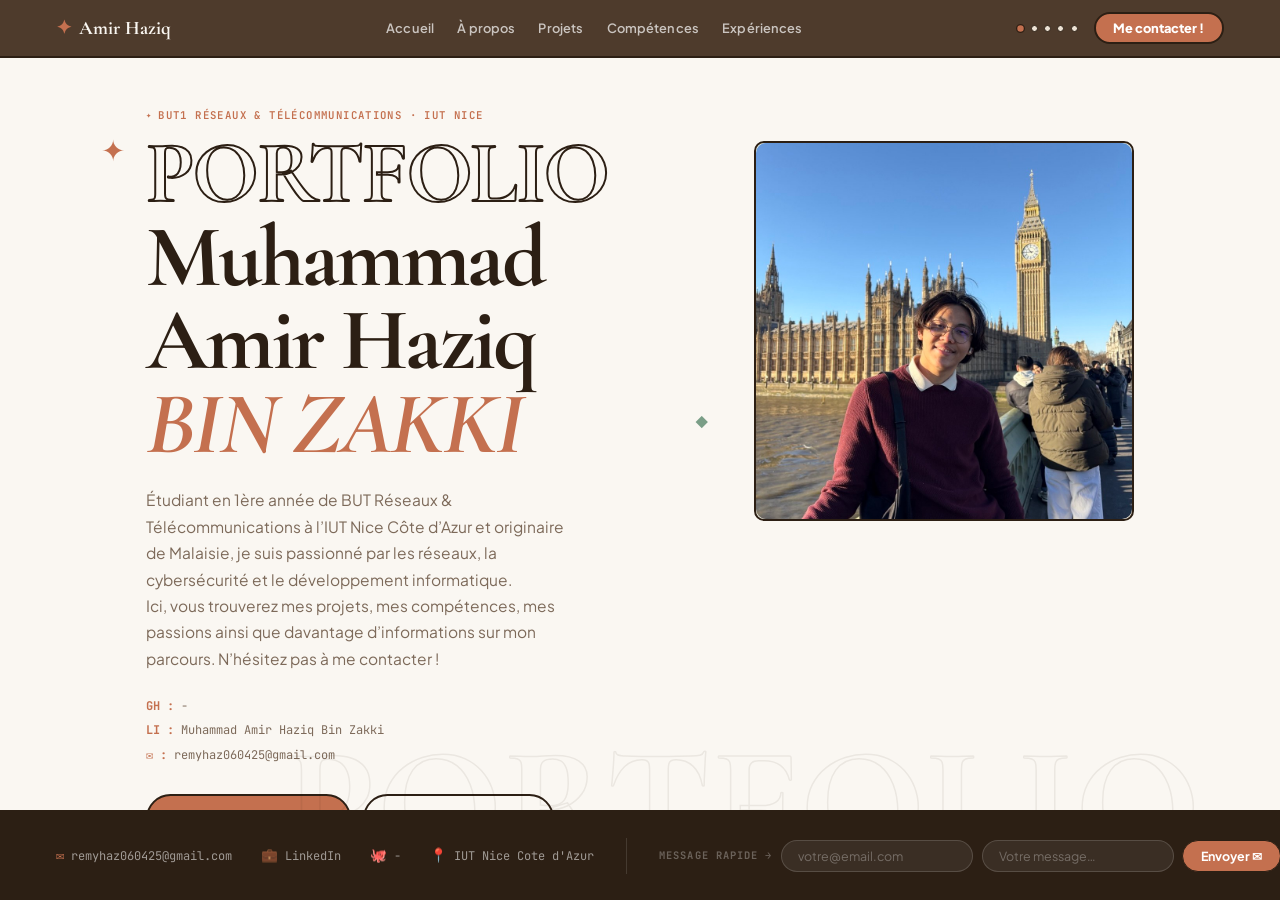
<file: index.html>
<!DOCTYPE html>
<html lang="fr">
<head>
<meta charset="UTF-8">
<meta name="viewport" content="width=device-width, initial-scale=1.0">
<title>Portfolio – Amir Haziq | BUT R&T</title>
<link href="https://fonts.googleapis.com/css2?family=Cormorant+Garamond:ital,wght@0,600;0,700;1,400&family=Plus+Jakarta+Sans:wght@400;500;600;700;800&family=JetBrains+Mono:wght@400;600&display=swap" rel="stylesheet">
<link rel="stylesheet" href="style.css">
<style>

</style>
</head>
<body>

<!-- ══════════════ NAV ══════════════ -->
<nav>
  <a class="nav-logo" href="#" onclick="showPage('home'); return false;">
    <span class="nav-star">✦</span> Amir Haziq
  </a>
  <ul class="nav-links" id="navLinks">
    <li><button onclick="showPage('home')"       data-page="home">Accueil</button></li>
    <li><button onclick="showPage('apropos')"    data-page="apropos">À propos</button></li>
    <li><button onclick="showPage('projets')"    data-page="projets">Projets</button></li>
    <li><button onclick="showPage('competences')" data-page="competences">Compétences</button></li>
    <li><button onclick="showPage('experiences')" data-page="experiences">Expériences</button></li>
  </ul>
  <div style="display:flex;align-items:center;gap:1rem;">
    <div class="nav-dots" id="navDots">
      <div class="dot active" onclick="showPage('home')"        title="Accueil"></div>
      <div class="dot"        onclick="showPage('apropos')"     title="À propos"></div>
      <div class="dot"        onclick="showPage('projets')"     title="Projets"></div>
      <div class="dot"        onclick="showPage('competences')" title="Compétences"></div>
      <div class="dot"        onclick="showPage('experiences')" title="Expériences"></div>
    </div>
    <button class="nav-cta-btn" onclick="focusFooterEmail()">Me contacter !</button>
  </div>
</nav>

<!-- ══════════════ PAGES ══════════════ -->
<div class="pages-wrap">

  <!-- ╔══════════════╗
       ║  1 — HOME   ║
       ╚══════════════╝ -->
  <div class="page active" id="p-home">
    <div class="page-inner">
      <div class="bg-word" style="bottom:0;right:-1%;">PORTFOLIO</div>
      <div class="sparkle sp1" aria-hidden="true">✦</div>
      <div class="sparkle sp2" aria-hidden="true">◆</div>

      <div class="hero-layout">
        <div>
          <div class="eyebrow">BUT1 Réseaux &amp; Télécommunications · IUT Nice</div>
          <h1 class="hero-h1">
            <span class="hero-outline">PORTFOLIO</span>
            <span>Muhammad Amir Haziq<br><em>BIN ZAKKI</em></span>
          </h1>
          <p class="hero-desc">
            Étudiant en 1ère année de BUT Réseaux & Télécommunications à l’IUT Nice Côte d’Azur et originaire de Malaisie, je suis passionné par les réseaux, la cybersécurité et le développement informatique.<br>
            Ici, vous trouverez mes projets, mes compétences, mes passions ainsi que davantage d’informations sur mon parcours. N’hésitez pas à me contacter !
          </p>
          <div class="hero-social">
            <span><strong>GH :</strong> -</span>
            <span href="https://www.linkedin.com/in/muhammad-amir-haziq-bin-zakki-6a9a522b0"><strong>LI :</strong> Muhammad Amir Haziq Bin Zakki</span>
            <span><strong>✉ :</strong> remyhaz060425@gmail.com</span>
          </div>
          <div class="hero-ctas">
            <button class="btn btn-terra" onclick="showPage('apropos')">Découvrir mon profil →</button>
            <a href="cv.pdf" download class="btn btn-outline">Télécharger mon CV </a>
          </div>
        </div>

        <div style="position:relative;">
          <div class="hero-photo">
            <img src="me.jpg" alt="Photo de profil" class="profile-photo">
          </div>
        </div>
      </div>
    </div>
  </div>


  <!-- ╔══════════════╗
       ║  2 — APROPOS║
       ╚══════════════╝ -->
  <div class="page" id="p-apropos">
    <div class="page-inner">
      <div class="bg-word" style="bottom:2%;right:-2%;">ABOUT</div>

      <div class="eyebrow">Qui suis-je ?</div>
      <div class="apropos-layout">
        <div>
          <h2 class="hello-title">Bonjour,<br>Je suis<br><em>Amir Haziq</em></h2>
          <div class="apropos-text">
            <p>Je suis originaire de Malaisie. Après avoir terminé mes études secondaires, j’ai suivi une année de programme préparatoire afin de renforcer mes connaissances académiques et de réfléchir à mon projet d’avenir. À cette époque, poursuivre mes études en France n’était pas vraiment dans mes plans. Cependant, en commençant à apprendre la langue française et à découvrir la culture du pays, j’ai progressivement développé un véritable intérêt pour cette expérience. </p>
            <p>C’est ainsi qu’en 2025, j’ai décidé de venir en France pour poursuivre mes études en BUT Réseaux et Télécommunications à l’IUT Nice Côte d’Azur. Cette formation me permet aujourd’hui de développer des compétences en programmation, en administration Linux, en cybersécurité ainsi qu’en configuration et gestion de réseaux.</p>
            <p>Je suis particulièrement attiré par la cybersécurité, les technologies web et l’innovation technologique. J’aime comprendre le fonctionnement des systèmes, relever des défis techniques et participer à la conception de solutions qui peuvent faciliter le quotidien des utilisateurs tout en restant fiables et sécurisées.</p>
            <p>En dehors de mes études, j’aime voyager et découvrir de nouvelles cultures. Je pratique également le jogging, une activité qui me permet de rester actif et de relever de nouveaux défis. Je suis aussi collectionneur de figurines Pop Mart, avec une préférence particulière pour la série Hirono, dont j’apprécie le design créatif et l’univers artistique.</p>
            <p>À long terme, je souhaite mettre mes compétences au service de projets innovants liés à l’environnement et aux technologies qui facilitent le quotidien des personnes. J’aimerais également contribuer au développement de solutions intelligentes, durables et sécurisées, en combinant réseaux, cybersécurité et intelligence artificielle afin d’avoir un impact positif sur la société et les générations futures.</p>
          </div>
          <a href="https://www.linkedin.com/in/muhammad-amir-haziq-bin-zakki-6a9a522b0" class="linkedin-bar" target="_blank">🔗 ma profil linkedin</a>
        </div>

        <div>
          <div class="info-cards">
            <div class="info-card">
              <div class="ic-icon">🎓</div>
              <div><div class="ic-label">Formation</div><div class="ic-value">BUT R&amp;T – Sophia Antipolis</div></div>
            </div>
            <div class="info-card">
              <div class="ic-icon">📍</div>
              <div><div class="ic-label">Localisation</div><div class="ic-value">Nice / Sophia Antipolis</div></div>
            </div>
            <div class="info-card">
              <div class="ic-icon">🌍</div>
              <div><div class="ic-label">Langues</div><div class="ic-value">Français DELF B1 · Anglais bilingue</div></div>
            </div>
            <div class="info-card">
              <div class="ic-icon">🔍</div>
              <div><div class="ic-label">Recherche</div><div class="ic-value">-</div></div>
            </div>
          </div>
          <div class="photo-stack">
            <div class="stack-photo photo1">
              <img src="London.jpg" alt="London">
              <span class="photo-caption">London</span>
            </div>
            <div class="stack-photo photo2">
              <img src="paris.jpg" alt="Paris">
              <span class="photo-caption">Paris</span>
            </div>
              <div class="stack-photo photo3">
              <img src="barcelona.jpg" alt="Barcelona">
              <span class="photo-caption">Barcelona</span>
            </div>
          </div>
          <div class="photo-stack2">
            <div class="stack-photo photo1">
              <img src="Hirono1.jpg" alt="Hirono">
              <span class="photo-caption">Hirono</span>
            </div>
            <div class="stack-photo photo2">
              <img src="jog.jpg" alt="Joggin">
              <span class="photo-caption">Jogging</span>
            </div>
            <div class="stack-photo photo3">
              <img src="Hirono2.jpg" alt="Hirono">
              <span class="photo-caption">Hirono</span>
            </div>
          </div>
        </div>
      </div>
    </div>
  </div>


  <!-- ╔══════════════╗
       ║  3 — PROJETS║
       ╚══════════════╝ -->
<div class="page" id="p-projets">
  <div class="page-inner">
    <div class="bg-word" style="top:0;right:-2%;font-size:clamp(4rem,9vw,8rem);">
      PROJECTS
    </div>

    <div class="eyebrow">Réalisations</div>
    <h2 class="section-title">Mes projets</h2>

    <div class="projects-grid">

      <!-- SAE21 -->
      <div class="project-card">
        <div class="project-thumb pt-sage"><img src="topo.jpg" alt="Topologie SAE21" style="width: 100%; height: 100%; "></div>
              

        <div class="project-body">
          <span class="project-badge badge-tech">
            Technique - SAE21
          </span>

          <div class="proj-title">
            Configuration d’un réseau d’entreprise
          </div>

          <div class="fiche">
            <div>
              <div class="fiche-label">🎯 Objectif</div>

              <div class="fiche-value">
                Concevoir et configurer un réseau d’entreprise
                sécurisé avec segmentation VLAN et services réseau.
              </div>
            </div>

            <div>
              <div class="fiche-label">⚙️ Actions réalisées</div>

              <ul class="fiche-actions">
                <li>Création du plan d’adressage IPv4</li>
                <li>Configuration des VLANs et routage inter-VLAN</li>
                <li>Mise en place du serveur DHCP</li>
                <li>Tests de connectivité et dépannage réseau</li>
              </ul>
            </div>

            <div>
              <div class="fiche-label">🎯 Enjeux</div>

              <div class="fiche-value">
                Ce projet avait pour enjeu de concevoir un réseau d’entreprise capable d’assurer une communication fiable et sécurisée entre différents services. Il était important de mettre en place une architecture organisée permettant de limiter les risques de sécurité tout en garantissant la connectivité et la disponibilité des ressources réseau.
              </div>
            </div>

            <div>
              <div class="fiche-label">💭 Mon retour personnel</div>

              <div class="fiche-value">
                Ce projet a été l’un des plus enrichissants de ma formation car il m’a permis de mettre en pratique plusieurs notions étudiées en cours. La configuration des VLANs et du routage inter-VLAN m’a aidé à mieux comprendre le fonctionnement réel d’un réseau d’entreprise. J’ai également développé ma capacité à analyser et résoudre des problèmes de connectivité de manière méthodique, ce qui a renforcé mon intérêt pour l’administration des réseaux.
              </div>
            </div>

            <div>
              <div class="fiche-label">🛠️ Technos</div>

              <div class="fiche-tags">
                <span class="tag">Cisco Packet Tracer</span>
                <span class="tag">VLAN</span>
                <span class="tag">DHCP</span>
                <span class="tag">IPv4</span>
                <span class="tag">EIGRP</span>
                <span class="tag">NAT</span>
                <span class="tag">ACL</span>
              </div>
            </div>

            <div class="fiche-proof">
              📎 Documents du projet
            </div>

            <div class="fiche-tags" style="margin-top:.6rem;">
              <a href="SAE21_Rapport.pdf" target="_blank" class="tag">📄 Rapport</a>
              <a href="SAE21_Topologie.pkt" download class="tag">🌐 Packet Tracer</a>
            </div>
          </div>
        </div>
      </div>

      <!-- R111 -->
      <div class="project-card">
        <div class="project-thumb pt-terra">🌍</div>

        <div class="project-body">
          <span class="project-badge badge-nontech">
            Non Technique - R111
          </span>

          <div class="proj-title">
            Comparaison culturelle France – Malaisie
          </div>

          <div class="fiche">
            <div>
              <div class="fiche-label">🎯 Objectif</div>

              <div class="fiche-value">
                Présenter les différences culturelles et les habitudes
                de communication entre la France et la Malaisie dans un
                contexte universitaire et professionnel.
              </div>
            </div>

            <div>
              <div class="fiche-label">⚙️ Actions réalisées</div>

              <ul class="fiche-actions">
                <li>Recherche et analyse interculturelle</li>
                <li>Création d’un support de présentation</li>
                <li>Présentation orale en français</li>
                <li>Travail collaboratif et communication professionnelle</li>
              </ul>
            </div>

            <div>
              <div class="fiche-label">🎯 Enjeux</div>

              <div class="fiche-value">
                En tant qu’étudiant malaisien en France, ce projet m’a permis de mieux comprendre les différences culturelles qui peuvent influencer la communication, les études et le travail en équipe. L’enjeu principal était d’identifier ces différences afin de faciliter l’intégration dans un environnement international et d’éviter les incompréhensions culturelles.
              </div>
            </div>

            <div>
              <div class="fiche-label">💭 Mon retour personnel</div>

              <div class="fiche-value">
                Ce projet m’a particulièrement intéressé car il était directement lié à mon expérience en France. En comparant les habitudes françaises et malaisiennes, j’ai pu mieux comprendre certaines situations rencontrées dans la vie quotidienne et à l’université. Cette réflexion m’a également permis d’améliorer ma communication avec des personnes de cultures différentes.
              </div>
            </div>

            <div>
              <div class="fiche-label">🛠️ Compétences</div>

              <div class="fiche-tags">
                <span class="tag">Communication</span>
                <span class="tag">Travail d’équipe</span>
                <span class="tag">Présentation orale</span>
                <span class="tag">Interculturel</span>
              </div>
            </div>

            

            <div class="fiche-proof">
              📎 Présentations
            </div>

            <div class="fiche-tags" style="margin-top:.6rem;">
              <a href="R111_1.pdf" target="_blank" class="tag">
                📊 Rythmes scolaires
              </a>

              <a href="R111_2.pdf" target="_blank" class="tag">
                📊 L’ÉDUCATION DES ENFANTS
              </a>
            </div>
          </div>
        </div>
      </div>

      <!--
      <div class="project-card">
        <div class="project-thumb pt-rose">📋</div>

        <div class="project-body">
          <span class="project-badge badge-nontech">
            Non technique
          </span>

          <div class="proj-title">
            [Nom du projet]
          </div>

          <div class="fiche">
            <div>
              <div class="fiche-label">🎯 Objectif</div>

              <div class="fiche-value">
                [Description du projet]
              </div>
            </div>

            <div>
              <div class="fiche-label">⚙️ Actions réalisées</div>

              <ul class="fiche-actions">
                <li>[Action 1]</li>
                <li>[Action 2]</li>
                <li>[Action 3]</li>
              </ul>
            </div>

            <div>
              <div class="fiche-label">🛠️ Compétences</div>

              <div class="fiche-tags">
                <span class="tag">Communication</span>
                <span class="tag">Rédaction</span>
                <span class="tag">Équipe</span>
              </div>
            </div>

            <div class="fiche-proof">
              📎 Rapport PDF · <a href="#">Voir →</a>
            </div>
          </div>
        </div>
      </div>
      -->

    </div>
  </div>
</div>


   <!--╔════════════════════╗
       ║  4 — COMPÉTENCES   ║
       ╚════════════════════╝-->
  <div class="page" id="p-competences">
    <div class="page-inner">
      <div class="bg-word" style="bottom:0;left:-1%;font-size:clamp(5rem,10vw,9rem);">SKILLS</div>

      <div class="eyebrow">Savoir-faire</div>
      <h2 class="section-title">Compétences</h2>

      <div class="skills-layout">
                <div class="skill-cat">
          <div class="skill-cat-hd">
            <div class="skill-cat-icon">🔌</div>
            <span class="skill-cat-name">Réseaux</span>
          </div>
          
          <div class="skill-item">
            <div class="skill-row">
              <span class="skill-name">GNS3</span>
              <span class="skill-lv lv-m">Intermédiaire</span>
            </div>
            <div class="skill-bar"><div class="skill-fill f-terra" style="width:60%"></div></div>
          </div>
        <!---
          <div class="skill-item">
            <div class="skill-row">
              <span class="skill-name">Configuration Cisco IOS</span>
              <span class="skill-lv lv-m">Intermédiaire</span>
            </div>
            <div class="skill-bar"><div class="skill-fill f-terra" style="width:55%"></div></div>
          </div>
        -->
          <div class="skill-item">
            <div class="skill-row">
              <span class="skill-name">Cisco Packet Tracer</span>
              <span class="skill-lv lv-g">Bon niveau</span>
            </div>
            <div class="skill-bar"><div class="skill-fill f-sage" style="width:70%"></div></div>
          </div>

          <div class="skill-item">
            <div class="skill-row">
              <span class="skill-name">Wireshark</span>
              <span class="skill-lv lv-b">Débutant</span>
            </div>
            <div class="skill-bar"><div class="skill-fill f-rose" style="width:40%"></div></div>
          </div>
        </div>


        <div class="skill-cat">
          <div class="skill-cat-hd">
            <div class="skill-cat-icon">📡</div>
            <span class="skill-cat-name">Télécommunications</span>
          </div>

          <div class="skill-item">
            <div class="skill-row">
              <span class="skill-name">Asterisk PBX</span>
              <span class="skill-lv lv-m">Intermédiaire</span>
            </div>
            <div class="skill-bar"><div class="skill-fill f-terra" style="width:55%"></div></div>
          </div>

          <div class="skill-item">
            <div class="skill-row">
              <span class="skill-name">Linphone / VoIP</span>
              <span class="skill-lv lv-m">Intermédiaire</span>
            </div>
            <div class="skill-bar"><div class="skill-fill f-terra" style="width:50%"></div></div>
          </div>

          <div class="skill-item">
            <div class="skill-row">
              <span class="skill-name">LoRa / IoT Networks</span>
              <span class="skill-lv lv-b">Débutant</span>
            </div>
            <div class="skill-bar"><div class="skill-fill f-rose" style="width:40%"></div></div>
          </div>
          
          <div class="skill-item">
            <div class="skill-row">
              <span class="skill-name">SIP Protocol</span>
              <span class="skill-lv lv-b">Débutant</span>
            </div>
            <div class="skill-bar"><div class="skill-fill f-rose" style="width:35%"></div></div>
          </div>
        </div>
      

        <div class="skill-cat">
          <div class="skill-cat-hd">
            <div class="skill-cat-icon">🖥️</div>
            <span class="skill-cat-name">Informatique</span>
          </div>

          <div class="skill-item">
            <div class="skill-row">
              <span class="skill-name">HTML5 / CSS3</span>
              <span class="skill-lv lv-g">Bon niveau</span>
            </div>
            <div class="skill-bar"><div class="skill-fill f-sage" style="width:70%"></div></div>
          </div>

          <div class="skill-item">
            <div class="skill-row">
              <span class="skill-name">PHP / MySQL</span>
              <span class="skill-lv lv-m">Intermédiaire</span>
            </div>
            <div class="skill-bar"><div class="skill-fill f-terra" style="width:55%"></div></div>
          </div>

          <div class="skill-item">
            <div class="skill-row">
              <span class="skill-name">Python</span>
              <span class="skill-lv lv-m">Intermédiaire</span>
            </div>
            <div class="skill-bar"><div class="skill-fill f-terra" style="width:55%"></div></div>
          </div>

          <div class="skill-item">
            <div class="skill-row">
              <span class="skill-name">Linux (CLI)</span>
              <span class="skill-lv lv-m">Intermédiaire</span>
            </div>
            <div class="skill-bar"><div class="skill-fill f-terra" style="width:60%"></div></div>
          </div>

          <div class="skill-item">
            <div class="skill-row">
              <span class="skill-name">C / C++</span>
              <span class="skill-lv lv-b">Débutant</span>
            </div>
            <div class="skill-bar"><div class="skill-fill f-rose" style="width:35%"></div></div>
          </div>
        </div>


        <div class="skill-cat">
          <div class="skill-cat-hd">
            <div class="skill-cat-icon">🤝</div>
            <span class="skill-cat-name">Soft Skills</span>
          </div>

          <div class="skill-item">
            <div class="skill-row">
              <span class="skill-name">Travail en équipe</span>
              <span class="skill-lv lv-g">Fort</span>
            </div>
            <div class="skill-bar"><div class="skill-fill f-sage" style="width:85%"></div></div>
          </div>

          <div class="skill-item">
            <div class="skill-row">
              <span class="skill-name">Résolution de problèmes</span>
              <span class="skill-lv lv-g">Fort</span>
            </div>
            <div class="skill-bar"><div class="skill-fill f-sage" style="width:80%"></div></div>
          </div>

          <div class="skill-item">
            <div class="skill-row">
              <span class="skill-name">Adaptabilité</span>
              <span class="skill-lv lv-g">Fort</span>
            </div>
            <div class="skill-bar"><div class="skill-fill f-sage" style="width:85%"></div></div>
          </div>

          <div class="skill-item">
            <div class="skill-row">
              <span class="skill-name">Autonomie</span>
              <span class="skill-lv lv-m">Intermédiaire</span>
            </div>
            <div class="skill-bar"><div class="skill-fill f-terra" style="width:70%"></div></div>
          </div>
        </div>
      </div>

      <div class="hashtag-row">
        <span class="hashtag">#Curiosité</span>
        <span class="hashtag">#Rigueur</span>
        <span class="hashtag">#Travail-en-équipe</span>
        <span class="hashtag">#Adaptabilité</span>
        <span class="hashtag">#Autonomie</span>
      </div>
    </div>
  </div>


   <!--╔════════════════════╗
       ║  5 — EXPÉRIENCES   ║
       ╚════════════════════╝-->
      <div class="page" id="p-experiences">
        <div class="page-inner">

          <div class="bg-word"
              style="top:0;right:-2%;font-size:clamp(4rem,8vw,7rem);">
            EXPÉRIENCES
          </div>

          <div class="eyebrow">Parcours</div>
          <h2 class="section-title">Formation & Expériences</h2>

          <div class="exp-layout">

            <!-- LEFT COLUMN -->
            <div>

              <div class="exp-section-title">Éducation</div>

              <div class="timeline">

                <div class="tl-item">
                  <div class="tl-date">Sept. 2025 – Aujourd'hui</div>
                  <div class="tl-title">BUT Réseaux & Télécommunications</div>
                  <div class="tl-place">IUT Nice Côte d'Azur – Sophia Antipolis</div>
                  <div class="tl-desc">
                    Formation en réseaux, télécommunications, systèmes,
                    cybersécurité et développement informatique.
                  </div>
                </div>

                <div class="tl-item">
                  <div class="tl-date">Août 2024 – Juillet 2025</div>
                  <div class="tl-title">
                    Préparation à la poursuite d'études en France
                  </div>
                  <div class="tl-place">Institut Franco-Malaisien (MFI)</div>
                  <div class="tl-desc">
                    Préparation académique en français et obtention du DELF B1.
                  </div>
                </div>

                <div class="tl-item">
                  <div class="tl-date">2019 – 2024</div>
                  <div class="tl-title">
                    SPM (équivalent du Baccalauréat scientifique français)
                  </div>
                  <div class="tl-place">MRSM Felda Trolak</div>
                  <div class="tl-desc">
                    Formation scientifique avec spécialisation en mathématiques
                    et sciences.
                  </div>
                </div>

              </div>

              <!-- LANGUES -->
              <div class="skill-cat" style="margin-top:1.5rem;">

                <div class="skill-cat-hd">
                  <div class="skill-cat-icon">🌍</div>
                  <span class="skill-cat-name">Langues</span>
                </div>

                <div class="skill-item">
                  <div class="skill-row">
                    <span class="skill-name">Malais</span>
                    <span class="skill-lv lv-g">Natif</span>
                  </div>
                  <div class="skill-bar">
                    <div class="skill-fill f-sage" style="width:100%"></div>
                  </div>
                </div>

                <div class="skill-item">
                  <div class="skill-row">
                    <span class="skill-name">Anglais</span>
                    <span class="skill-lv lv-g">Bilingue</span>
                  </div>
                  <div class="skill-bar">
                    <div class="skill-fill f-sage" style="width:95%"></div>
                  </div>
                </div>

                <div class="skill-item">
                  <div class="skill-row">
                    <span class="skill-name">Français</span>
                    <span class="skill-lv lv-m">DELF B1</span>
                  </div>
                  <div class="skill-bar">
                    <div class="skill-fill f-terra" style="width:65%"></div>
                  </div>
                </div>

              </div>

            </div>

            <!-- RIGHT COLUMN -->
            <div>

              <!-- THALES -->
              <div class="project-card"
                  style="width:100%;max-width:none;margin-bottom:1rem;">

                <div class="project-thumb pt-sage">
                  <!---
                  <img src="thales.jpg"
                      alt="Projet THALES"
                      style="width:100%;height:100%;object-fit:cover;">
                -->
                </div>

                <div class="project-body">

                  <span class="project-badge badge-tech">
                    Projet principal
                  </span>

                  <div class="proj-title">
                    SAÉ – THALES ALENIA SPACE
                  </div>

                  <div class="fiche-value">
                    Développement d'une solution technique en équipe
                    dans le cadre d'une collaboration avec THALES ALENIA SPACE.
                    Gestion de projet, électronique, développement web
                    et intégration système.
                  </div>

                  <div class="fiche-tags" style="margin-top:1rem;">
                    <a href="rapport-thales.pdf" class="tag">
                      📄 Rapport
                    </a>

                    <a href="presentation-thales.pdf" class="tag">
                      📊 Présentation
                    </a>
                  </div>

                  <a href="#" class="btn btn-terra" onclick="openModal('thales')" style="width:auto;padding:.20rem .50rem;margin-top: 10px;">
                    Voir plus
                  </a>

                </div>
              </div>

              <!-- SMALL PROJECTS -->
              <div style="
                display:grid;
                grid-template-columns:1fr 1fr;
                gap:1rem;
              ">

                <!-- MFI -->
                <div class="project-card"
                    style="width:100%;max-width:none;">

                  <div class="project-thumb pt-terra">
                    <img src="canes.jpg"
                        alt="Canne intelligente"
                        style="width:100%;height:100%;object-fit:cover;">
                  </div>

                  <div class="project-body">

                    <span class="project-badge badge-tech">
                      2025
                    </span>

                    <div class="proj-title">
                      Projet Final MFI
                    </div>

                    <div class="fiche-value">
                      Conception d'une canne intelligente destinée
                      aux personnes malvoyantes.
                    </div>

                    <div class="fiche-tags" style="margin-top:1rem;">
                      <a href="rapport-mfi.pdf" class="tag">
                        📄 Rapport
                      </a>

                      <a href="presentation-mfi.pdf" class="tag">
                        📊 Présentation
                      </a>
                    </div>

                    <a href="#" class="btn btn-sage" onclick="openModal('mfi')" style="width:auto;padding:.20rem .50rem;margin-top: 10px;">
                        Voir plus
                    </a>

                  </div>
                </div>

                <!-- LYCEE -->
                <div class="project-card"
                    style="width:100%;max-width:none;">

                  <div class="project-thumb pt-rose">
                    🎒
                  </div>

                  <div class="project-body">

                    <span class="project-badge badge-nontech">
                      2022
                    </span>

                    <div class="proj-title">
                      Innovation Lycée
                    </div>

                    <div class="fiche-value">
                      Développement d'un sac intelligent de
                      distanciation sociale intégrant des capteurs
                      de proximité.
                    </div>

                    <a href="#" class="btn btn-outline" onclick="openModal('innovation')" style="width:auto;padding:.20rem .50rem;margin-top: 10px;">
                        Voir plus
                    </a>

                  </div>
                </div>

              </div>

              <!-- CV -->
              <div class="cv-strip" style="margin-top:1rem;">

                <div>
                  <h4>
                    Muhammad Amir Haziq Bin Zakki – Portfolio 2026
                  </h4>

                  <p>
                    BUT Réseaux & Télécommunications ·
                    IUT Nice Côte d'Azur
                  </p>
                </div>

                <a href="cv.pdf"
                  download
                  class="btn btn-ink">
                  ⬇ Télécharger mon CV
                </a>

              </div>

            </div>

          </div>

        </div>
      </div>
  </div>

</div> <!---end .pages-wrap -->


<!-- ══════════════════════════════════════
     CONTACT FOOTER — always visible
══════════════════════════════════════ -->
<footer class="contact-footer">
  <!-- Contact links -->
  <div class="cf-links">
    <a href="mailto:remyhaz060425@gmail.com" class="cf-link">
      <span class="cf-icon">✉</span> remyhaz060425@gmail.com
    </a>
    <a href="https://www.linkedin.com/in/muhammad-amir-haziq-bin-zakki-6a9a522b0" class="cf-link" target="_blank">
      <span class="cf-icon">💼</span> LinkedIn
    </a>
    <a href="https://github.com/[pseudo]" class="cf-link" target="_blank">
      <span class="cf-icon">🐙</span> -
    </a>
    <span class="cf-link" style="cursor:default;">
      <span class="cf-icon">📍</span> IUT Nice Cote d'Azur
    </span>
  </div>

  <div class="cf-divider"></div>

  <!-- Quick email form -->
  <div class="cf-form">
    <span class="cf-form-label">Message rapide →</span>
    <input class="cf-input" id="cfEmail" type="email" placeholder="votre@email.com">
    <input class="cf-msg"   id="cfMsg"   type="text"  placeholder="Votre message…">
    <button class="cf-btn" onclick="handleFooterSend()">Envoyer ✉</button>
  </div>

  <!-- Page label -->
  <div class="cf-page-info">
    <span class="cf-page-num" id="cfPageNum">01</span>
    <span class="cf-page-name" id="cfPageName">Accueil</span>
  </div>
</footer>


<script src="script.js"></script>

<div id="projectModal" class="modal">

  <div class="modal-content">

    <span class="close-modal" onclick="closeModal()">
      &times;
    </span>

    <div id="modalBody"></div>

  </div>

</div>

</body>
</html>
</file>
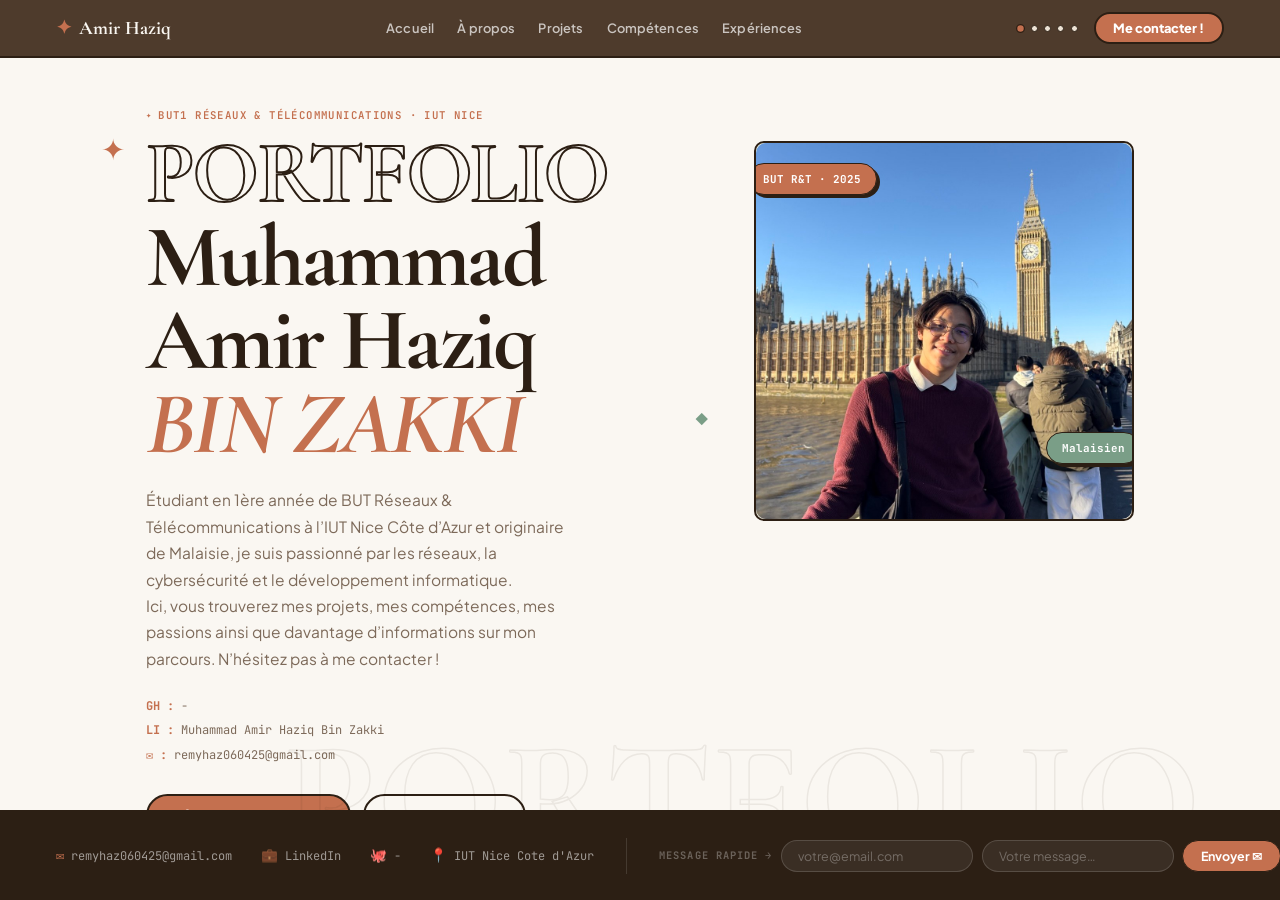
<file: Portfolio.html>
<!DOCTYPE html>
<html lang="fr">
<head>
<meta charset="UTF-8">
<meta name="viewport" content="width=device-width, initial-scale=1.0">
<title>Portfolio – Amir Haziq | BUT R&T</title>
<link href="https://fonts.googleapis.com/css2?family=Cormorant+Garamond:ital,wght@0,600;0,700;1,400&family=Plus+Jakarta+Sans:wght@400;500;600;700;800&family=JetBrains+Mono:wght@400;600&display=swap" rel="stylesheet">
<link rel="stylesheet" href="style.css">
<style>

</style>
</head>
<body>

<!-- ══════════════ NAV ══════════════ -->
<nav>
  <a class="nav-logo" href="#" onclick="showPage('home'); return false;">
    <span class="nav-star">✦</span> Amir Haziq
  </a>
  <ul class="nav-links" id="navLinks">
    <li><button onclick="showPage('home')"       data-page="home">Accueil</button></li>
    <li><button onclick="showPage('apropos')"    data-page="apropos">À propos</button></li>
    <li><button onclick="showPage('projets')"    data-page="projets">Projets</button></li>
    <li><button onclick="showPage('competences')" data-page="competences">Compétences</button></li>
    <li><button onclick="showPage('experiences')" data-page="experiences">Expériences</button></li>
  </ul>
  <div style="display:flex;align-items:center;gap:1rem;">
    <div class="nav-dots" id="navDots">
      <div class="dot active" onclick="showPage('home')"        title="Accueil"></div>
      <div class="dot"        onclick="showPage('apropos')"     title="À propos"></div>
      <div class="dot"        onclick="showPage('projets')"     title="Projets"></div>
      <div class="dot"        onclick="showPage('competences')" title="Compétences"></div>
      <div class="dot"        onclick="showPage('experiences')" title="Expériences"></div>
    </div>
    <button class="nav-cta-btn" onclick="focusFooterEmail()">Me contacter !</button>
  </div>
</nav>

<!-- ══════════════ PAGES ══════════════ -->
<div class="pages-wrap">

  <!-- ╔══════════════╗
       ║  1 — HOME   ║
       ╚══════════════╝ -->
  <div class="page active" id="p-home">
    <div class="page-inner">
      <div class="bg-word" style="bottom:0;right:-1%;">PORTFOLIO</div>
      <div class="sparkle sp1" aria-hidden="true">✦</div>
      <div class="sparkle sp2" aria-hidden="true">◆</div>

      <div class="hero-layout">
        <div>
          <div class="eyebrow">BUT1 Réseaux &amp; Télécommunications · IUT Nice</div>
          <h1 class="hero-h1">
            <span class="hero-outline">PORTFOLIO</span>
            <span>Muhammad Amir Haziq<br><em>BIN ZAKKI</em></span>
          </h1>
          <p class="hero-desc">
            Étudiant en 1ère année de BUT Réseaux & Télécommunications à l’IUT Nice Côte d’Azur et originaire de Malaisie, je suis passionné par les réseaux, la cybersécurité et le développement informatique.<br>
            Ici, vous trouverez mes projets, mes compétences, mes passions ainsi que davantage d’informations sur mon parcours. N’hésitez pas à me contacter !
          </p>
          <div class="hero-social">
            <span><strong>GH :</strong> -</span>
            <span href="www.linkedin.com/in/muhammad-amir-haziq-bin-zakki-6a9a522b0"><strong>LI :</strong> Muhammad Amir Haziq Bin Zakki</span>
            <span><strong>✉ :</strong> remyhaz060425@gmail.com</span>
          </div>
          <div class="hero-ctas">
            <button class="btn btn-terra" onclick="showPage('apropos')">Découvrir mon profil →</button>
            <button class="btn btn-outline" onclick="showPage('projets')">Voir mes projets</button>
          </div>
        </div>

        <div style="position:relative;">
          <div class="hero-photo">
            <span class="hf-badge hf1">BUT R&amp;T · 2025</span>
            <img src="me.jpg" alt="Photo de profil" class="profile-photo">
            <span class="hf-badge hf2">Malaisien</span>
          </div>
        </div>
      </div>
    </div>
  </div>


  <!-- ╔══════════════╗
       ║  2 — APROPOS║
       ╚══════════════╝ -->
  <div class="page" id="p-apropos">
    <div class="page-inner">
      <div class="bg-word" style="bottom:2%;right:-2%;">ABOUT</div>

      <div class="eyebrow">Qui suis-je ?</div>
      <div class="apropos-layout">
        <div>
          <h2 class="hello-title">Hello,<br>Je suis<br><em>Amir Haziq</em></h2>
          <div class="apropos-text">
            <p>Originaire de Malaisie, j’ai d’abord suivi une année de programme préparatoire dans mon pays afin de renforcer mes connaissances académiques et de mieux définir mon projet d’études. En 2025, j’ai choisi de poursuivre mon parcours en France en intégrant le BUT Réseaux et Télécommunications à l’IUT Nice Côte d’Azur, un domaine qui correspond pleinement à mes centres d’intérêt. </p>
            <p>Au cours de ma formation, je développe des compétences en programmation, en administration Linux, en cybersécurité ainsi qu’en configuration et gestion de réseaux. Je m’intéresse également aux technologies web, aux systèmes connectés et aux solutions intelligentes basées sur l’intelligence artificielle. </p>
            <p>À long terme, je souhaite mettre mes compétences au service de projets innovants liés à l’environnement et aux technologies qui facilitent le quotidien des personnes. J’aimerais également contribuer au développement de solutions intelligentes, durables et sécurisées, en combinant réseaux, cybersécurité et intelligence artificielle afin d’avoir un impact positif sur la société et les générations futures.</p>
            <p>Mon objectif : m'orienter vers [cybersécurité / développement / administration systèmes].</p>
          </div>
          <a href="www.linkedin.com/in/muhammad-amir-haziq-bin-zakki-6a9a522b0" class="linkedin-bar" target="_blank">🔗 ma profil linkedin</a>
        </div>

        <div>
          <div class="info-cards">
            <div class="info-card">
              <div class="ic-icon">🎓</div>
              <div><div class="ic-label">Formation</div><div class="ic-value">BUT R&amp;T – Sophia Antipolis</div></div>
            </div>
            <div class="info-card">
              <div class="ic-icon">📍</div>
              <div><div class="ic-label">Localisation</div><div class="ic-value">Nice / Sophia Antipolis</div></div>
            </div>
            <div class="info-card">
              <div class="ic-icon">🌍</div>
              <div><div class="ic-label">Langues</div><div class="ic-value">Français · Anglais B2</div></div>
            </div>
            <div class="info-card">
              <div class="ic-icon">🔍</div>
              <div><div class="ic-label">Recherche</div><div class="ic-value">-</div></div>
            </div>
          </div>
          <div class="contact-card">
            <h3>Contact</h3>
            <div class="cc-row"><span class="cc-icon">📍</span> Sophia Antipolis, France</div>
            <div class="cc-row"><span class="cc-icon">✉</span> remyhaz060425@gmail.com</div>
            <div class="cc-row"><span class="cc-icon">🐙</span> -</div>
            <div class="cc-row"><span class="cc-icon">💼</span> -</div>
          </div>
        </div>
      </div>
    </div>
  </div>


  <!-- ╔══════════════╗
       ║  3 — PROJETS║
       ╚══════════════╝ -->
<div class="page" id="p-projets">
  <div class="page-inner">
    <div class="bg-word" style="top:0;right:-2%;font-size:clamp(4rem,9vw,8rem);">
      PROJECTS
    </div>

    <div class="eyebrow">Réalisations</div>
    <h2 class="section-title">Mes projets</h2>

    <div class="projects-grid">

      <!-- SAE21 -->
      <div class="project-card">
        <div class="project-thumb pt-sage">🌐</div>

        <div class="project-body">
          <span class="project-badge badge-tech">
            Technique - SAE21
          </span>

          <div class="proj-title">
            Configuration d’un réseau d’entreprise
          </div>

          <div class="fiche">
            <div>
              <div class="fiche-label">🎯 Objectif</div>

              <div class="fiche-value">
                Concevoir et configurer un réseau d’entreprise
                sécurisé avec segmentation VLAN et services réseau.
              </div>
            </div>

            <div>
              <div class="fiche-label">⚙️ Actions réalisées</div>

              <ul class="fiche-actions">
                <li>Création du plan d’adressage IPv4</li>
                <li>Configuration des VLANs et routage inter-VLAN</li>
                <li>Mise en place du serveur DHCP</li>
                <li>Tests de connectivité et dépannage réseau</li>
              </ul>
            </div>

            <div>
              <div class="fiche-label">🛠️ Technos</div>

              <div class="fiche-tags">
                <span class="tag">Cisco Packet Tracer</span>
                <span class="tag">VLAN</span>
                <span class="tag">DHCP</span>
                <span class="tag">IPv4</span>
              </div>
            </div>

            <div class="fiche-proof">
              📎 Schéma réseau + rapport PDF · <a href="#">Voir →</a>
            </div>
          </div>
        </div>
      </div>

      <!-- R111 -->
      <div class="project-card">
        <div class="project-thumb pt-terra">🌍</div>

        <div class="project-body">
          <span class="project-badge badge-nontech">
            Non Technique - R111
          </span>

          <div class="proj-title">
            Comparaison culturelle France – Malaisie
          </div>

          <div class="fiche">
            <div>
              <div class="fiche-label">🎯 Objectif</div>

              <div class="fiche-value">
                Présenter les différences culturelles et les habitudes
                de communication entre la France et la Malaisie dans un
                contexte universitaire et professionnel.
              </div>
            </div>

            <div>
              <div class="fiche-label">⚙️ Actions réalisées</div>

              <ul class="fiche-actions">
                <li>Recherche et analyse interculturelle</li>
                <li>Création d’un support de présentation</li>
                <li>Présentation orale en français</li>
                <li>Travail collaboratif et communication professionnelle</li>
              </ul>
            </div>

            <div>
              <div class="fiche-label">🛠️ Compétences</div>

              <div class="fiche-tags">
                <span class="tag">Communication</span>
                <span class="tag">Travail d’équipe</span>
                <span class="tag">Présentation orale</span>
                <span class="tag">Interculturel</span>
              </div>
            </div>

            <div class="fiche-proof">
              📎 Diaporama + présentation orale · <a href="#">Voir →</a>
            </div>
          </div>
        </div>
      </div>

      <!--
      <div class="project-card">
        <div class="project-thumb pt-rose">📋</div>

        <div class="project-body">
          <span class="project-badge badge-nontech">
            Non technique
          </span>

          <div class="proj-title">
            [Nom du projet]
          </div>

          <div class="fiche">
            <div>
              <div class="fiche-label">🎯 Objectif</div>

              <div class="fiche-value">
                [Description du projet]
              </div>
            </div>

            <div>
              <div class="fiche-label">⚙️ Actions réalisées</div>

              <ul class="fiche-actions">
                <li>[Action 1]</li>
                <li>[Action 2]</li>
                <li>[Action 3]</li>
              </ul>
            </div>

            <div>
              <div class="fiche-label">🛠️ Compétences</div>

              <div class="fiche-tags">
                <span class="tag">Communication</span>
                <span class="tag">Rédaction</span>
                <span class="tag">Équipe</span>
              </div>
            </div>

            <div class="fiche-proof">
              📎 Rapport PDF · <a href="#">Voir →</a>
            </div>
          </div>
        </div>
      </div>
      -->

    </div>
  </div>
</div>


   <!--╔════════════════════╗
       ║  4 — COMPÉTENCES   ║
       ╚════════════════════╝-->
  <div class="page" id="p-competences">
    <!--
    <div class="page-inner">
      <div class="bg-word" style="bottom:0;left:-1%;font-size:clamp(5rem,10vw,9rem);">SKILLS</div>

      <div class="eyebrow">Savoir-faire</div>
      <h2 class="section-title">Compétences</h2>

      <div class="skills-layout">
        <div class="skill-cat">
          <div class="skill-cat-hd"><div class="skill-cat-icon">🔌</div><span class="skill-cat-name">Réseaux</span></div>
          <div class="skill-item"><div class="skill-row"><span class="skill-name">TCP/IP – Routage</span><span class="skill-lv lv-m">Intermédiaire</span></div><div class="skill-bar"><div class="skill-fill f-terra" style="width:55%"></div></div></div>
          <div class="skill-item"><div class="skill-row"><span class="skill-name">VLAN / Switching</span><span class="skill-lv lv-m">Intermédiaire</span></div><div class="skill-bar"><div class="skill-fill f-terra" style="width:50%"></div></div></div>
          <div class="skill-item"><div class="skill-row"><span class="skill-name">Cisco Packet Tracer</span><span class="skill-lv lv-g">Bon niveau</span></div><div class="skill-bar"><div class="skill-fill f-sage" style="width:65%"></div></div></div>
          <div class="skill-item"><div class="skill-row"><span class="skill-name">Wireshark</span><span class="skill-lv lv-b">Débutant</span></div><div class="skill-bar"><div class="skill-fill f-rose" style="width:35%"></div></div></div>
        </div>
        <div class="skill-cat">
          <div class="skill-cat-hd"><div class="skill-cat-icon">💻</div><span class="skill-cat-name">Développement</span></div>
          <div class="skill-item"><div class="skill-row"><span class="skill-name">HTML5 / CSS3</span><span class="skill-lv lv-g">Bon niveau</span></div><div class="skill-bar"><div class="skill-fill f-sage" style="width:65%"></div></div></div>
          <div class="skill-item"><div class="skill-row"><span class="skill-name">Python</span><span class="skill-lv lv-m">Intermédiaire</span></div><div class="skill-bar"><div class="skill-fill f-terra" style="width:55%"></div></div></div>
          <div class="skill-item"><div class="skill-row"><span class="skill-name">JavaScript</span><span class="skill-lv lv-b">Débutant</span></div><div class="skill-bar"><div class="skill-fill f-rose" style="width:40%"></div></div></div>
          <div class="skill-item"><div class="skill-row"><span class="skill-name">Git / GitHub</span><span class="skill-lv lv-b">Débutant</span></div><div class="skill-bar"><div class="skill-fill f-rose" style="width:30%"></div></div></div>
        </div>
        <div class="skill-cat">
          <div class="skill-cat-hd"><div class="skill-cat-icon">🖥️</div><span class="skill-cat-name">Systèmes &amp; Outils</span></div>
          <div class="skill-item"><div class="skill-row"><span class="skill-name">Linux (CLI)</span><span class="skill-lv lv-m">Intermédiaire</span></div><div class="skill-bar"><div class="skill-fill f-terra" style="width:50%"></div></div></div>
          <div class="skill-item"><div class="skill-row"><span class="skill-name">Windows Server</span><span class="skill-lv lv-b">Débutant</span></div><div class="skill-bar"><div class="skill-fill f-rose" style="width:35%"></div></div></div>
          <div class="skill-item"><div class="skill-row"><span class="skill-name">Docker</span><span class="skill-lv lv-b">Débutant</span></div><div class="skill-bar"><div class="skill-fill f-rose" style="width:20%"></div></div></div>
          <div class="skill-item"><div class="skill-row"><span class="skill-name">VirtualBox / VMware</span><span class="skill-lv lv-m">Intermédiaire</span></div><div class="skill-bar"><div class="skill-fill f-terra" style="width:55%"></div></div></div>
        </div>
        <div class="skill-cat">
          <div class="skill-cat-hd"><div class="skill-cat-icon">🌐</div><span class="skill-cat-name">Soft Skills</span></div>
          <div class="skill-item"><div class="skill-row"><span class="skill-name">Anglais technique</span><span class="skill-lv lv-g">B2</span></div><div class="skill-bar"><div class="skill-fill f-sage" style="width:70%"></div></div></div>
          <div class="skill-item"><div class="skill-row"><span class="skill-name">Travail en équipe</span><span class="skill-lv lv-g">Fort</span></div><div class="skill-bar"><div class="skill-fill f-sage" style="width:80%"></div></div></div>
          <div class="skill-item"><div class="skill-row"><span class="skill-name">Curiosité technique</span><span class="skill-lv lv-g">Fort</span></div><div class="skill-bar"><div class="skill-fill f-sage" style="width:90%"></div></div></div>
          <div class="skill-item"><div class="skill-row"><span class="skill-name">Communication écrite</span><span class="skill-lv lv-m">Intermédiaire</span></div><div class="skill-bar"><div class="skill-fill f-terra" style="width:60%"></div></div></div>
        </div>
      </div>

      <div class="hashtag-row">
        <span class="hashtag">#Curiosité</span>
        <span class="hashtag">#Rigueur</span>
        <span class="hashtag">#Travail-en-équipe</span>
        <span class="hashtag">#Adaptabilité</span>
        <span class="hashtag">#Autonomie</span>
      </div>
    </div>
  -->
  </div>


   <!--╔════════════════════╗
       ║  5 — EXPÉRIENCES   ║
       ╚════════════════════╝-->
  <div class="page" id="p-experiences">
    <!---
    <div class="page-inner">
      <div class="bg-word" style="top:0;right:-2%;font-size:clamp(4rem,8vw,7rem);">RESUME</div>

      <div class="eyebrow">Parcours</div>
      <h2 class="section-title">Expériences</h2>

      <div class="exp-layout">
        <div>
          <div class="exp-section-title">Éducation</div>
          <div class="timeline">
            <div class="tl-item">
              <div class="tl-date">Sept. 2025 – Aujourd'hui</div>
              <div class="tl-title">BUT Réseaux &amp; Télécommunications – 1ère année</div>
              <div class="tl-place">IUT Nice Côte d'Azur – Sophia Antipolis</div>
              <div class="tl-desc">Réseaux, télécoms, développement, systèmes et communication.</div>
            </div>
            <div class="tl-item">
              <div class="tl-date">Aout 2024 - Juilliet 2025</div>
              <div class="tl-title">Programme Preparatoire a la poursuivre d'etudes en france</div>
              <div class="tl-place">UniKl MFI</div>
              <div class="tl-desc">-</div>
            </div>
            <div class="tl-item">
              <div class="tl-date">Janvier 2019 - Fevrier 2024</div>
              <div class="tl-title">SPM equivalent BAC </div>
              <div class="tl-place">MRSM Felda</div>
              <div class="tl-desc">-</div>
            </div>
          </div>
        </div>

        <div>
          <div class="exp-box">
            <div class="exp-section-title">Expérience</div>
            <div class="exp-item">
              <span class="exp-year">✦ [Année]</span>
              <div class="exp-role">[Stage / Mission / Bénévolat]</div>
              <div class="exp-sub">[Description · [Entreprise] – [Ville]]</div>
            </div>
            <div class="exp-item">
              <span class="exp-year">✦ [Année]</span>
              <div class="exp-role">[Projet personnel IT]</div>
              <div class="exp-sub">[Description courte du projet perso]</div>
            </div>
            <div class="hashtag-row" style="margin-top:0;">
              <span class="hashtag">#Créativité</span>
              <span class="hashtag">#Communication</span>
              <span class="hashtag">#Détail</span>
            </div>
          </div>
          <div class="cv-strip">
            <div>
              <h4>[Prénom Nom] – CV 2025</h4>
              <p>BUT R&amp;T · IUT Nice · Stage / Alternance en [domaine]</p>
            </div>
            <a href="cv.pdf" download class="btn btn-ink" style="flex-shrink:0;">⬇ Mon CV</a>
          </div>
        </div>
      </div>
    </div>
  </div>
-->

</div> <!---end .pages-wrap -->


<!-- ══════════════════════════════════════
     CONTACT FOOTER — always visible
══════════════════════════════════════ -->
<footer class="contact-footer">
  <!-- Contact links -->
  <div class="cf-links">
    <a href="mailto:remyhaz060425@gmail.com" class="cf-link">
      <span class="cf-icon">✉</span> remyhaz060425@gmail.com
    </a>
    <a href="https://linkedin.com/in/[profil]" class="cf-link" target="_blank">
      <span class="cf-icon">💼</span> LinkedIn
    </a>
    <a href="https://github.com/[pseudo]" class="cf-link" target="_blank">
      <span class="cf-icon">🐙</span> -
    </a>
    <span class="cf-link" style="cursor:default;">
      <span class="cf-icon">📍</span> IUT Nice Cote d'Azur
    </span>
  </div>

  <div class="cf-divider"></div>

  <!-- Quick email form -->
  <div class="cf-form">
    <span class="cf-form-label">Message rapide →</span>
    <input class="cf-input" id="cfEmail" type="email" placeholder="votre@email.com">
    <input class="cf-msg"   id="cfMsg"   type="text"  placeholder="Votre message…">
    <button class="cf-btn" onclick="handleFooterSend()">Envoyer ✉</button>
  </div>

  <!-- Page label -->
  <div class="cf-page-info">
    <span class="cf-page-num" id="cfPageNum">01</span>
    <span class="cf-page-name" id="cfPageName">Accueil</span>
  </div>
</footer>


<script src="script.js"></script>

</body>
</html>
</file>
<file: style.css>
/* ═══════════════════════════════════════
   PASTEL PALETTE — IT THEME
   60% beige/cream  → backgrounds
   30% dark ink     → text, dark cards
   10% terracotta   → CTAs, accents
   + sage green & dusty rose as secondaries
═══════════════════════════════════════ */
:root {
  --cream:     #faf7f2;
  --beige:     #f5efe6;
  --beige-dk:  #ede3d5;
  --parchmt:   #efe8db;

  --sage:      #7a9e87;
  --sage-lt:   #dde9e1;
  --sage-dk:   #4e6e59;

  --rose:      #c9a0a0;
  --rose-lt:   #f2e6e6;
  --rose-dk:   #8c5c5c;

  --terra:     #c4704f;
  --terra-lt:  #f5e0d7;
  --terra-dk:  #8c4a30;

  --ink:       #2c1f14;
  --ink-nav:   #4e3b2c;
  --ink-mid:   #4a3728;
  --muted:     #7d6a5a;
  --border:    #2c1f14;

  --font-disp: 'Cormorant Garamond', serif;
  --font-body: 'Plus Jakarta Sans', sans-serif;
  --font-mono: 'JetBrains Mono', monospace;

  --nav-h:    58px;
  --foot-h:   90px;
  --shadow:   4px 4px 0 var(--border);
  --shadow-sm:3px 3px 0 var(--border);
}

*, *::before, *::after { box-sizing: border-box; margin: 0; padding: 0; }
html, body { height: 100%; overflow: hidden; }
body {
  font-family: var(--font-body);
  font-size: 16px; line-height: 1.7;
  color: var(--ink);
  background: var(--cream);
}

/* ══════════════════════════════════════
   NAV — fixed, 58px tall
══════════════════════════════════════ */
nav {
  position: fixed; top: 0; left: 0; right: 0; z-index: 900;
  height: var(--nav-h);
  display: flex; align-items: center; justify-content: space-between;
  padding: 0 3.5rem;
  background: var(--ink-nav);
  border-bottom: 2px solid var(--border);
}
.nav-logo {
  font-family: var(--font-disp);
  font-size: 1.2rem; font-weight: 700;
  color: var(--cream); text-decoration: none;
  display: flex; align-items: center; gap: .4rem;
  letter-spacing: .01em;
}
.nav-star { color: var(--terra); }

.nav-links { display: flex; list-style: none; gap: 1rem; align-items: center; }
.nav-links button {
  background: transparent; border: 2px solid transparent; cursor: pointer;
  color: rgba(255,255,255,.7); font-family: var(--font-body);
  font-size: .8rem; font-weight: 600;
  padding: .45rem .1rem; border-radius: 999px;
  transition: background .15s, color .15s;
  letter-spacing: .01em;
}
.nav-links button:hover { background: rgba(188, 135, 114, 0.12); color: var(--terra); }
.nav-links button.active { color: var(--terra); font-weight: 800; }
.nav-cta-btn {
  background: var(--terra) !important;
  color: #fff !important;
  border: 2px solid var(--border) !important;
  border-radius: 100px !important;
  padding: .38rem 1.1rem !important;
  font-weight: 800 !important;
  cursor: pointer;
  font-family: var(--font-body);
  font-size: .8rem;
  transition: transform .15s, box-shadow .15s;
}
.nav-cta-btn:hover { transform: translate(-2px,-2px); }

/* Page indicator dots */
.nav-dots {
  display: flex; gap: .4rem; align-items: center;
}
.dot {
  width: 7px; height: 7px; border-radius: 50%;
  background: var(--beige-dk); border: 1.5px solid var(--border);
  cursor: pointer; transition: background .2s, transform .2s;
}
.dot.active { background: var(--terra); transform: scale(1.3); }

/* ══════════════════════════════════════
   PAGE CONTAINER — fills space between nav & footer
══════════════════════════════════════ */
.pages-wrap {
  position: fixed;
  top: var(--nav-h);
  left: 0; right: 0;
  bottom: var(--foot-h);
  overflow: hidden;
}

/* Each .page sits absolutely, slides in/out */
.page {
  position: absolute;
  inset: 0;
  overflow-y: auto;
  overflow-x: hidden;
  opacity: 0;
  pointer-events: none;
  transform: translateY(24px);
  transition: opacity .35s ease, transform .35s ease;
}
.page.active {
  opacity: 1;
  pointer-events: auto;
  transform: translateY(0);
}
.page.exit-up   { opacity: 0; transform: translateY(-24px); }
.page.exit-down { opacity: 0; transform: translateY(24px); }

.page-inner {
  max-width: 1100px;
  margin: 0 auto;
  padding: 3rem 3.5rem;
  min-height: 100%;
  position: relative;
}

/* ══════════════════════════════════════
   CONTACT FOOTER — fixed, 90px tall
   Always visible at the bottom
══════════════════════════════════════ */
.contact-footer {
  position: fixed;
  bottom: 0; left: 0; right: 0;
  height: var(--foot-h);
  background: var(--ink);
  border-top: 2px solid var(--border);
  display: flex;
  align-items: center;
  padding: 0 3.5rem;
  gap: 2rem;
  z-index: 800;
}

/* Left — contact links */
.cf-links {
  display: flex; align-items: center; gap: 1.8rem;
  flex-shrink: 0;
}
.cf-link {
  display: flex; align-items: center; gap: .45rem;
  color: rgba(255,255,255,.55);
  text-decoration: none;
  font-size: .75rem; font-family: var(--font-mono);
  transition: color .15s;
  white-space: nowrap;
}
.cf-link:hover { color: var(--terra); }
.cf-icon { color: var(--terra); font-size: .85rem; }

/* Divider */
.cf-divider {
  width: 1px; height: 36px;
  background: rgba(255,255,255,.12);
  flex-shrink: 0;
}

/* Center — email form */
.cf-form {
  display: flex; align-items: center; gap: .55rem;
  flex: 1;
}
.cf-form-label {
  font-size: .65rem; font-weight: 700;
  text-transform: uppercase; letter-spacing: .1em;
  color: rgba(255,255,255,.3);
  white-space: nowrap;
  font-family: var(--font-mono);
}
.cf-input {
  flex: 1;
  max-width: 210px;
  background: rgba(255,255,255,.07);
  border: 1.5px solid rgba(255,255,255,.15);
  border-radius: 100px;
  padding: .42rem 1rem;
  color: #fff; font-family: var(--font-body); font-size: .78rem;
  outline: none;
  transition: border-color .15s;
}
.cf-input::placeholder { color: rgba(255,255,255,.3); }
.cf-input:focus { border-color: var(--terra); }
.cf-msg {
  flex: 1.4;
  max-width: 260px;
  background: rgba(255,255,255,.07);
  border: 1.5px solid rgba(255,255,255,.15);
  border-radius: 100px;
  padding: .42rem 1rem;
  color: #fff; font-family: var(--font-body); font-size: .78rem;
  outline: none;
  transition: border-color .15s;
}
.cf-msg::placeholder { color: rgba(255,255,255,.3); }
.cf-msg:focus { border-color: var(--terra); }
.cf-btn {
  background: var(--terra);
  color: #fff;
  border: 1.5px solid var(--border);
  border-radius: 100px;
  padding: .42rem 1.1rem;
  font-size: .78rem; font-weight: 700;
  font-family: var(--font-body);
  cursor: pointer;
  white-space: nowrap;
  transition: background .15s, transform .15s;
  flex-shrink: 0;
}
.cf-btn:hover { background: var(--terra-dk); transform: translate(-1px,-1px); }

/* Right — page label */
.cf-page-info {
  display: flex; flex-direction: column; align-items: flex-end;
  flex-shrink: 0; gap: .05rem;
}
.cf-page-num {
  font-family: var(--font-mono);
  font-size: 1.1rem; font-weight: 600;
  color: rgba(255,255,255,.15);
  line-height: 1;
}
.cf-page-name {
  font-family: var(--font-mono);
  font-size: .6rem; font-weight: 600;
  text-transform: uppercase; letter-spacing: .1em;
  color: rgba(255,255,255,.25);
}

/* ══════════════════════════════════════
   SHARED COMPONENTS
══════════════════════════════════════ */
.eyebrow {
  font-family: var(--font-mono);
  font-size: .67rem; font-weight: 600;
  text-transform: uppercase; letter-spacing: .13em;
  color: var(--terra);
  margin-bottom: .5rem;
  display: flex; align-items: center; gap: .35rem;
}
.eyebrow::before { content: '✦'; font-size: .55rem; }

.section-title {
  font-family: var(--font-disp);
  font-size: clamp(2.4rem, 5vw, 4rem);
  font-weight: 700; letter-spacing: -.02em;
  line-height: 1; margin-bottom: 1.8rem;
}

/* Decorative bg word */
.bg-word {
  position: absolute;
  font-family: var(--font-disp);
  font-weight: 700; font-size: clamp(6rem,13vw,11rem);
  color: transparent;
  -webkit-text-stroke: 1.5px rgba(44,31,20,.07);
  pointer-events: none; user-select: none;
  line-height: 1; white-space: nowrap; z-index: 0;
}

/* Buttons */
.btn {
  display: inline-flex; align-items: center; gap: .5rem;
  padding: .65rem 1.5rem; border-radius: 100px;
  font-family: var(--font-body); font-size: .88rem; font-weight: 700;
  text-decoration: none; cursor: pointer;
  border: 2px solid var(--border);
  transition: transform .18s, box-shadow .18s;
}
.btn:hover  { transform: translate(-2px,-2px); }
.btn-terra  { background: var(--terra); color: #fff; }
.btn-outline{ background: transparent; color: var(--ink); }
.btn-ink    { background: var(--ink); color: #fff; }
.btn-sage   { background: var(--sage); color: #fff; }

/* Pills */
.pill {
  display: inline-block; padding: .22rem .8rem;
  border-radius: 100px; font-size: .65rem; font-weight: 700;
  text-transform: uppercase; letter-spacing: .08em;
  border: 1.5px solid var(--border); font-family: var(--font-mono);
}
.pill-terra { background: var(--terra); color: #fff; }
.pill-sage  { background: var(--sage-lt); color: var(--sage-dk); }
.pill-rose  { background: var(--rose-lt); color: var(--rose-dk); }
.pill-ink   { background: var(--ink); color: #fff; }

/* ══════════════════════════════════════
   PAGE BACKGROUNDS
══════════════════════════════════════ */
#p-home        { background: var(--cream); }
#p-apropos     { background: var(--beige-dk); }
#p-projets     { background: var(--rose-lt); }
#p-competences { background: var(--sage-lt); }
#p-experiences { background: var(--parchmt); }

/* ══════════════════════════════════════
   P1 — HOME
══════════════════════════════════════ */
.hero-layout {
  display: grid; grid-template-columns: 1fr 380px;
  gap: 3rem; align-items: start; min-height: calc(100vh - var(--nav-h) - var(--foot-h) - 6rem);
}
.hero-h1 {
  font-family: var(--font-disp);
  font-size: clamp(3.2rem, 7vw, 5.5rem);
  font-weight: 700; line-height: .95;
  letter-spacing: -.03em; margin-bottom: 1.3rem;
}
.hero-h1 em { font-style: italic; color: var(--terra); }
.hero-outline {
  display: block; color: transparent;
  -webkit-text-stroke: 2px var(--ink);
}
.hero-desc { font-size: .97rem; color: var(--muted); max-width: 420px; margin-bottom: 1.5rem; }
.hero-desc strong { color: var(--ink); font-weight: 700; }
.hero-social {
  display: flex; flex-direction: column; gap: .25rem; margin-bottom: 1.8rem;
}
.hero-social span {
  font-family: var(--font-mono); font-size: .75rem; color: var(--muted);
}
.hero-social span strong { color: var(--terra); }
.hero-ctas { display: flex; gap: .75rem; flex-wrap: wrap; }

/* Photo card */
.hero-photo {
  width: 100%; height: 380px; 
  background: linear-gradient(155deg, var(--sage-lt) 0%, var(--parchmt) 100%);
  border: 2px solid var(--border); border-radius: 10px;
  margin-top: 35px;
  display: flex; flex-direction: column;
  align-items: center; justify-content: center;
  gap: .5rem; position: relative; overflow: hidden;
}
.profile-photo{
  width:100%;
  height:100%;
  object-fit:cover;
  border-radius:inherit;
}
.hero-photo-emoji { font-size: 3rem; }
.hero-photo-label {
  font-family: var(--font-mono); font-size: .75rem; color: var(--muted);
}
.hf-badge {
  position: absolute;
  background: var(--terra); color: #fff;
  font-family: var(--font-mono); font-size: .68rem; font-weight: 700;
  padding: .35rem .9rem; border-radius: 100px;
  border: 1.5px solid var(--border); box-shadow: var(--shadow-sm);
}
.hf1 { top: 20px; left: -8px; }
.hf2 { bottom: 55px; right: -8px; background: var(--sage); }

.sparkle { position: absolute; color: var(--terra); pointer-events: none; user-select: none; }
.sp1 { font-size: 1.8rem; top: 8%; left: 1%; }
.sp2 { font-size: 1rem; top: 42%; left: 55%; color: var(--sage); }

/* ══════════════════════════════════════
   P2 — À PROPOS
══════════════════════════════════════ */
.apropos-layout {
  display: grid; grid-template-columns: 1fr 1fr;
  gap: 3.5rem; align-items: start;
}
.hello-title {
  font-family: var(--font-disp);
  font-size: clamp(2.6rem, 5.5vw, 4.2rem);
  font-weight: 700; line-height: .95;
  letter-spacing: -.03em; margin-bottom: 1.1rem;
}
.hello-title em { font-style: italic; color: var(--terra); }
.apropos-text p { color: var(--ink-mid); margin-bottom: .9rem; font-size: .95rem; }
.apropos-text strong { color: var(--terra); font-weight: 700; }

.linkedin-bar {
  display: inline-flex; align-items: center; gap: .6rem;
  background: var(--terra); color: #fff;
  border: 2px solid var(--border); border-radius: 100px;
  padding: .48rem 1.1rem; margin-top: 1.2rem;
  font-size: .78rem; font-weight: 700; font-family: var(--font-mono);
  text-decoration: none; box-shadow: var(--shadow-sm);
  transition: transform .15s;
}
.linkedin-bar:hover { transform: translate(-2px,-2px); }

.info-cards { display: grid; grid-template-columns: 1fr 1fr; gap: .7rem; margin-bottom: 1.2rem; }
.info-card {
  background: var(--cream); border: 2px solid var(--border);
  border-radius: 12px; padding: .85rem 1rem;
  display: flex; gap: .65rem; align-items: flex-start;
}
.ic-icon {
  width: 32px; height: 32px; border-radius: 8px; flex-shrink: 0;
  display: flex; align-items: center; justify-content: center;
  font-size: .9rem; background: var(--terra-lt); border: 1.5px solid var(--border);
}
.ic-label { font-size: .6rem; text-transform: uppercase; letter-spacing: .08em; color: var(--muted); font-weight: 700; font-family: var(--font-mono); }
.ic-value { font-size: .84rem; font-weight: 700; }

.contact-card {
  background: var(--ink); border: 2px solid var(--border);
  border-radius: 12px; padding: 1.1rem 1.3rem; box-shadow: var(--shadow);
}
.contact-card h3 {
  font-family: var(--font-disp); font-size: 1.4rem; font-weight: 700;
  color: #fff; margin-bottom: .7rem; font-style: italic;
}
.cc-row {
  display: flex; align-items: center; gap: .45rem;
  font-size: .78rem; color: rgba(255,255,255,.6);
  margin-bottom: .28rem; font-family: var(--font-mono);
}
.cc-icon { color: var(--terra); }

.photo-stack{
    position: relative;
    width: 420px;
    height: 350px;
    margin-top: 40px;
}
.photo-stack2{
    position: relative;
    width: 420px;
    height: 350px;
    margin-top: 30px;
}
.stack-photo{
    position: absolute;
    width: 260px;
    height: 320px;
    border-radius: 16px;
    overflow: hidden;
    border: 3px solid var(--border);
    box-shadow: 5px 5px 0 var(--border);
    transition: all .35s ease;
    cursor: pointer;
}
.stack-photo img{
    width:100%;
    height:100%;
    object-fit:cover;
}

.photo1{
    left:0;
    top:25px;
    transform:rotate(-8deg);
    z-index:1;
}

.photo2{
    left:80px;
    top:0;
    transform:rotate(3deg);
    z-index:2;
}

.photo3{
    left:160px;
    top:30px;
    transform:rotate(10deg);
    z-index:3;
}
.stack-photo:hover{
    transform:translateY(-25px) scale(1.08);
    z-index:100;
    box-shadow:10px 10px 0 var(--border);
}
.photo-caption{
    position:absolute;
    bottom:0;
    left:0;
    right:0;
    background:rgba(0,0,0,.75);
    color:white;
    text-align:center;
    padding:.5rem;
    opacity:0;
    transition:.3s;
}
.stack-photo:hover .photo-caption{
    opacity:1;
}

/* ══════════════════════════════════════
   P3 — PROJETS
══════════════════════════════════════ */
.projects-grid { display: flex; justify-content: center; gap: 2rem; flex-wrap: wrap; }
.project-card {
  width: 380px; max-width: 380px;
  background: var(--cream); border: 2px solid var(--border);
  border-radius: 16px; overflow: hidden;
  box-shadow: var(--shadow); display: flex; flex-direction: column;
  transition: transform .2s, 
}
.project-card:hover { transform: translate(-3px,-3px); box-shadow: 7px 7px 0 var(--border); }
.project-thumb {
  height: 110px; display: flex; align-items: center; justify-content: center;
  font-size: 2.4rem; border-bottom: 2px solid var(--border);
  position: relative; overflow: hidden;
}
.pt-sage  { background: linear-gradient(135deg, var(--sage-lt), #c5d8cb); }
.pt-terra { background: linear-gradient(135deg, var(--terra-lt), #f0cfc3); }
.pt-rose  { background: linear-gradient(135deg, var(--rose-lt), #e8c8c8); }
.project-thumb::after {
  content: ''; position: absolute; inset: 0;
  background-image: linear-gradient(rgba(44,31,20,.04) 1px,transparent 1px),linear-gradient(90deg,rgba(44,31,20,.04) 1px,transparent 1px);
  background-size: 18px 18px;
}
.project-body { padding: 1.1rem; display: flex; flex-direction: column; flex: 1; }
.project-badge {
  display: inline-block; border-radius: 100px;
  padding: .16rem .65rem; font-size: .6rem; font-weight: 700;
  text-transform: uppercase; letter-spacing: .07em;
  margin-bottom: .65rem; border: 1.5px solid currentColor; font-family: var(--font-mono);
}
.badge-tech    { color: var(--sage-dk); background: var(--sage-lt); }
.badge-nontech { color: var(--rose-dk); background: var(--rose-lt); }
.proj-title { font-size: .97rem; font-weight: 800; margin-bottom: .45rem; }
.fiche { display: flex; flex-direction: column; gap: .55rem; flex: 1; }
.fiche-label { font-size: .6rem; font-weight: 700; text-transform: uppercase; letter-spacing: .08em; color: var(--muted); font-family: var(--font-mono); }
.fiche-value { font-size: .83rem; color: var(--ink-mid); margin-top: .1rem; }
.fiche-actions { list-style: none; }
.fiche-actions li { font-size: .81rem; color: var(--ink-mid); display: flex; gap: .4rem; }
.fiche-actions li::before { content: "›"; color: var(--terra); font-weight: 800; flex-shrink: 0; }
.fiche-tags { display: flex; flex-wrap: wrap; gap: .28rem; margin-top: .1rem; }
.tag {
  background: var(--ink); color: #fff;
  font-size: .62rem; font-weight: 700;
  padding: .16rem .55rem; border-radius: 100px; font-family: var(--font-mono);
}
.fiche-proof {
  background: var(--terra-lt); border-left: 3px solid var(--terra);
  border-radius: 7px; padding: .4rem .7rem;
  font-size: .76rem; font-weight: 600; margin-top: auto;
  color: var(--ink); display: flex; align-items: center; gap: .35rem;
}
.fiche-proof a { color: var(--terra); text-decoration: none; font-weight: 700; }

/* ══════════════════════════════════════
   P4 — COMPÉTENCES
══════════════════════════════════════ */
.skills-layout { display: grid; grid-template-columns: repeat(2,1fr); gap: 1.1rem; }
.skill-cat {
  background: var(--cream); border: 2px solid var(--border);
  border-radius: 14px; padding: 1.4rem; box-shadow: var(--shadow-sm);
}
.skill-cat-hd { display: flex; align-items: center; gap: .55rem; margin-bottom: 1rem; }
.skill-cat-icon {
  width: 34px; height: 34px; border-radius: 9px;
  display: flex; align-items: center; justify-content: center;
  font-size: .95rem; background: var(--terra-lt); border: 2px solid var(--border);
}
.skill-cat-name { font-weight: 800; font-size: .95rem; }
.skill-item { margin-bottom: .75rem; }
.skill-row { display: flex; justify-content: space-between; margin-bottom: .18rem; }
.skill-name { font-size: .83rem; font-weight: 500; }
.skill-lv { font-size: .62rem; font-weight: 700; padding: .08rem .5rem; border-radius: 100px; font-family: var(--font-mono); }
.lv-b { background: var(--rose-lt); color: var(--rose-dk); }
.lv-m { background: var(--terra-lt); color: var(--terra-dk); }
.lv-g { background: var(--sage-lt); color: var(--sage-dk); border: 1px solid var(--sage); }
.skill-bar { height: 5px; background: var(--parchmt); border-radius: 100px; overflow: hidden; }
.skill-fill { height: 100%; border-radius: 100px; }
.f-terra { background: var(--terra); }
.f-sage  { background: var(--sage); }
.f-rose  { background: var(--rose); }
.hashtag-row { display: flex; flex-wrap: wrap; gap: .5rem; margin-top: 1.4rem; }
.hashtag {
  background: var(--ink); color: #fff;
  border: 2px solid var(--border); border-radius: 100px;
  padding: .28rem .85rem; font-size: .76rem; font-weight: 700;
  box-shadow: 2px 2px 0 var(--border); font-family: var(--font-mono);
}

/* ══════════════════════════════════════
   P5 — EXPÉRIENCES
══════════════════════════════════════ */
.exp-layout { display: grid; grid-template-columns: 1fr 1fr; gap: 3rem; }
.exp-section-title {
  font-family: var(--font-disp);
  font-size: 1.5rem; font-weight: 700;
  color: var(--terra); margin-bottom: 1.2rem; font-style: italic;
}
.timeline { position: relative; padding-left: 1.9rem; }
.timeline::before {
  content: ''; position: absolute; left: 6px; top: 4px; bottom: 4px;
  width: 2px; background: linear-gradient(to bottom, var(--terra), var(--sage)); border-radius: 2px;
}
.tl-item { position: relative; margin-bottom: 1.5rem; }
.tl-item::before {
  content: '✦'; position: absolute; left: -1.9rem; top: .2rem;
  color: var(--terra); font-size: .7rem;
}
.tl-date { font-family: var(--font-mono); font-size: .7rem; font-weight: 600; color: var(--terra); margin-bottom: .12rem; }
.tl-title { font-size: .95rem; font-weight: 800; margin-bottom: .08rem; }
.tl-place { font-size: .8rem; color: var(--sage-dk); font-weight: 600; margin-bottom: .18rem; }
.tl-desc  { font-size: .8rem; color: var(--muted); }

.exp-box {
  background: var(--ink); border: 2px solid var(--border);
  border-radius: 14px; padding: 1.6rem; box-shadow: var(--shadow);
}
.exp-box .exp-section-title { color: var(--terra); }
.exp-year { font-family: var(--font-mono); font-size: .7rem; color: var(--terra); display: block; margin-bottom: .12rem; }
.exp-role { font-size: .95rem; font-weight: 800; color: #fff; }
.exp-sub  { font-size: .8rem; color: rgba(255,255,255,.5); margin-bottom: 1.2rem; }
.cv-strip {
  background: var(--terra); border: 2px solid var(--border);
  border-radius: 11px; padding: 1rem 1.4rem;
  display: flex; align-items: center; justify-content: space-between;
  gap: 1rem; flex-wrap: wrap; box-shadow: var(--shadow-sm); margin-top: 1.3rem;
}
.cv-strip h4 { font-size: .97rem; font-weight: 800; color: #fff; margin-bottom: .1rem; }
.cv-strip p  { font-size: .78rem; color: rgba(255,255,255,.7); }

.hero-project{
position:relative;
overflow:hidden;
border-radius:18px;
border:2px solid var(--border);
min-height:340px;
margin-bottom:1.5rem;
box-shadow:var(--shadow);
}

.hero-project-img{
width:100%;
height:340px;
object-fit:cover;
display:block;
}

.hero-project-overlay{
position:absolute;
inset:0;
background:linear-gradient(
to top,
rgba(0,0,0,.85),
rgba(0,0,0,.15)
);
padding:2rem;
display:flex;
flex-direction:column;
justify-content:flex-end;
color:white;
}

.hero-project-overlay h3{
font-size:1.8rem;
margin-bottom:.5rem;
}

.hero-badge{
display:inline-block;
width:max-content;
background:var(--terra);
color:white;
padding:.3rem .8rem;
border-radius:999px;
margin-bottom:1rem;
font-size:.75rem;
font-weight:700;
}

.hero-actions{
display:flex;
gap:.6rem;
margin-top:1rem;
}

.mini-projects{
display:grid;
grid-template-columns:1fr 1fr;
gap:1rem;
margin-bottom:1.5rem;
}

.mini-project-card{
background:var(--cream);
border:2px solid var(--border);
border-radius:14px;
overflow:hidden;
box-shadow:var(--shadow-sm);
}

.mini-project-img{
width:100%;
height:160px;
object-fit:cover;
}

.project-placeholder{
height:160px;
display:flex;
align-items:center;
justify-content:center;
font-size:4rem;
background:var(--terra-lt);
}

.mini-project-body{
padding:1rem;
}

@media(max-width:900px){
.mini-projects{
grid-template-columns:1fr;
}
}


/* ══════════════════════════════════════
   RESPONSIVE
══════════════════════════════════════ */
@media(max-width:900px){
  :root { --foot-h: 120px; }
  nav { padding: 0 1.2rem; }
  .nav-links li:not(:last-child) { display: none; }
  .nav-dots { display: none; }
  .page-inner { padding: 2rem 1.5rem; }
  .hero-layout, .apropos-layout, .exp-layout { grid-template-columns: 1fr; }
  .hero-photo { display: none; }
  .projects-grid, .skills-layout { grid-template-columns: 1fr; }
  .info-cards { grid-template-columns: 1fr 1fr; }
  .contact-footer { padding: 0 1.2rem; gap: .8rem; flex-wrap: wrap; height: auto; min-height: var(--foot-h); padding-top:.6rem; padding-bottom:.6rem; }
  .cf-links { gap: 1rem; }
  .cf-divider { display: none; }
  .cf-page-info { display: none; }
  .cf-input, .cf-msg { max-width: 120px; }
}

.modal{
  display:none;
  position:fixed;
  inset:0;
  background:rgba(0,0,0,.65);
  z-index:9999;
  padding:2rem;
}

.modal-content{
  background:var(--cream);
  max-width:850px;
  margin:auto;
  border-radius:18px;
  border:2px solid var(--border);
  box-shadow:var(--shadow);
  overflow:hidden;
  max-height:90vh;
  overflow-y:auto;
  position:relative;
}

.close-modal{
  position:absolute;
  top:15px;
  right:20px;
  font-size:2rem;
  cursor:pointer;
  color:var(--terra);
  font-weight:bold;
}

.modal-img{
  width:100%;
  height:300px;
  object-fit:cover;
}

.modal-body{
  padding:2rem;
}

.modal-body h2{
  margin-bottom:1rem;
}

.modal-section{
  margin-bottom:1.5rem;
}

.modal-section h3{
  color:var(--terra);
  margin-bottom:.5rem;
}
</file>
